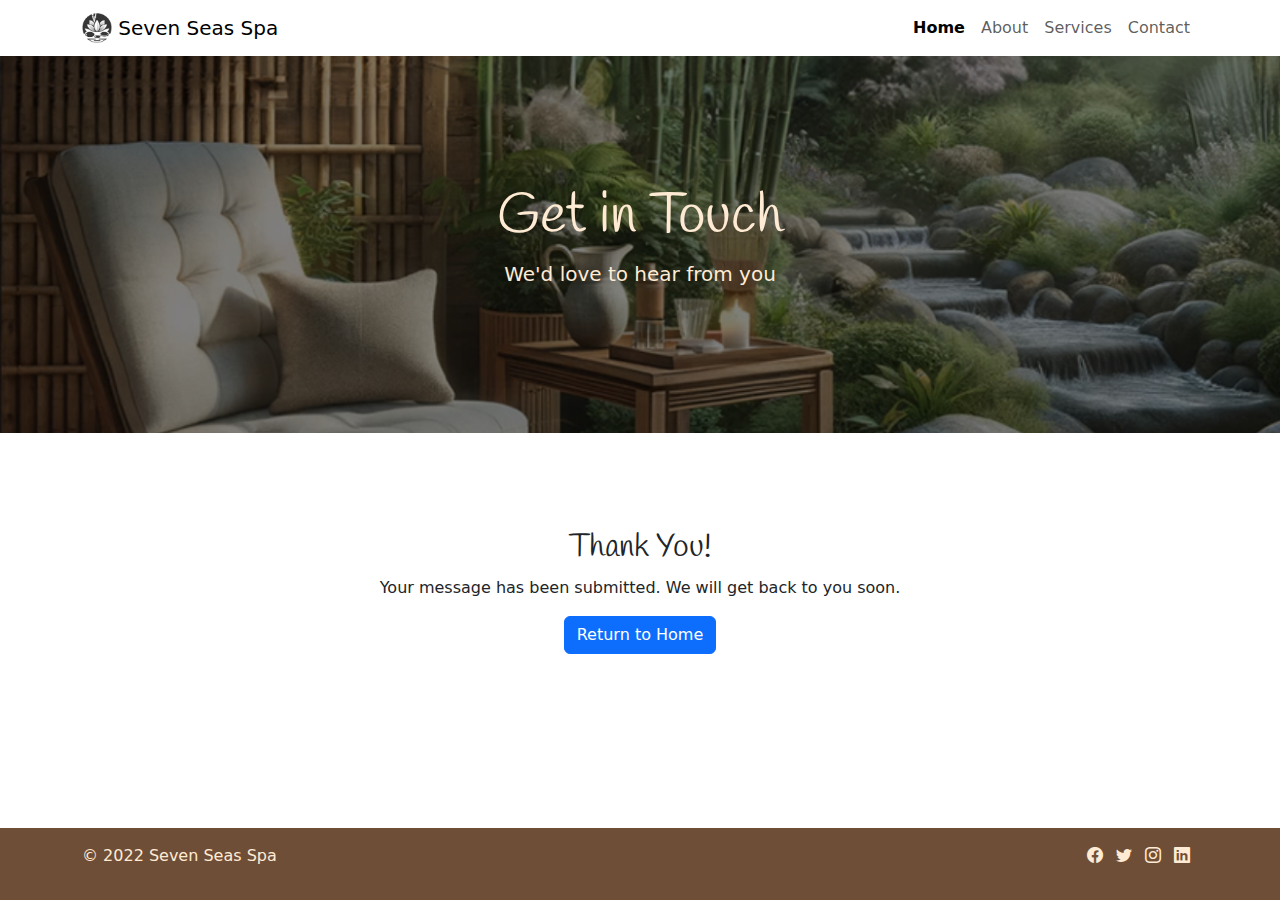
<file: thankyou.html>
<!DOCTYPE html>
<html lang="en">

<head>
    <meta charset="UTF-8">
    <meta name="viewport" content="width=device-width, initial-scale=1.0">
    <link href="https://cdn.jsdelivr.net/npm/bootstrap@5.3.3/dist/css/bootstrap.min.css" rel="stylesheet"
        integrity="sha384-QWTKZyjpPEjISv5WaRU9OFeRpok6YctnYmDr5pNlyT2bRjXh0JMhjY6hW+ALEwIH" crossorigin="anonymous">
    <link rel="stylesheet" href="https://cdn.jsdelivr.net/npm/bootstrap-icons@1.11.3/font/bootstrap-icons.min.css">
    <link href="https://fonts.googleapis.com/css2?family=Handlee&display=swap" rel="stylesheet">
    <link href="assets/css/style.css" rel="stylesheet">
    <title>Seven Seas Spa</title>
</head>

<body>
    <!-- Navigation Bar -->
    <nav class="navbar navbar-expand-lg navbar-light bg-white">
        <div class="container">
            <a class="navbar-brand" href="index.html">
                <img src="assets/images/logo.png" alt="Logo" width="30" height="30" class="d-inline-block align-top">
                Seven Seas Spa
            </a>
            <button class="navbar-toggler" type="button" data-bs-toggle="collapse" data-bs-target="#navbarNav"
                aria-controls="navbarNav" aria-expanded="false" aria-label="Toggle navigation">
                <span class="navbar-toggler-icon"></span>
            </button>
            <div class="collapse navbar-collapse justify-content-end" id="navbarNav">
                <ul class="navbar-nav">
                    <li class="nav-item active">
                        <a class="nav-link" href="index.html">Home</a>
                    </li>
                    <li class="nav-item">
                        <a class="nav-link" href="about.html">About</a>
                    </li>
                    <li class="nav-item">
                        <a class="nav-link" href="services.html">Services</a>
                    </li>
                    <li class="nav-item">
                        <a class="nav-link" href="contact.html">Contact</a>
                    </li>
                </ul>
            </div>
        </div>
    </nav>

    <!-- Hero Section -->
    <header class="hero text-center" id="mainContent">
        <div class="container">
            <h1 class="display-4">Get in Touch</h1>
            <p class="lead">We'd love to hear from you</p>
        </div>
    </header>

    <!-- Main Section -->
    <main class="container my-5">
        <div class="container">
            <!-- Thank You Message -->
            <section class="my-5 text-center contact-section">
                <h2>Thank You!</h2>
                <p>Your message has been submitted. We will get back to you soon.</p>
                <a href="index.html" class="btn btn-primary">Return to Home</a>
            </section>
        </div>
    </main>

    <!-- Footer -->
    <footer class="footer text-center text-lg-start py-3 mt-auto">
        <div class="container">
            <div class="row">
                <div class="col-md-6 text-md-start mb-3 mb-md-0">
                    <p>© 2022 Seven Seas Spa</p>
                </div>
                <div class="col-md-6 text-md-end">
                    <a href="https://www.facebook.com/Code.InstituteIRL/" target="_blank" rel="noopener noreferrer"
                        aria-label="Visit our Facebook page" class="me-2"><i class="bi bi-facebook"></i></a>
                    <a href="https://x.com/codeinstitute" target="_blank" rel="noopener noreferrer"
                        aria-label="Follow us on Twitter" class="me-2"><i class="bi bi-twitter"></i></a>
                    <a href="https://www.instagram.com/codeinstitute/" target="_blank" rel="noopener noreferrer"
                        aria-label="Follow us on Instagram" class="me-2"><i class="bi bi-instagram"></i></a>
                    <a href="https://www.linkedin.com/school/code-institute/" target="_blank" rel="noopener noreferrer"
                        aria-label="Connect with us on LinkedIn" class="me-2"><i class="bi bi-linkedin"></i></a>
                </div>
            </div>
        </div>
    </footer>

    <script src="https://cdn.jsdelivr.net/npm/bootstrap@5.3.3/dist/js/bootstrap.bundle.min.js"
        integrity="sha384-YvpcrYf0tY3lHB60NNkmXc5s9fDVZLESaAA55NDzOxhy9GkcIdslK1eN7N6jIeHz"
        crossorigin="anonymous"></script>

</body>

</html>
</file>
<file: assets/css/style.css>
/* Apply the Handlee font to all headings */
h1,
h2,
h3,
h4,
h5,
h6 {
    font-family: "Handlee", cursive;
}

.navbar-custom {
    color: #3b2f2f;
}

.navbar-custom .nav-link {
    color: #3b2f2f;
}

.navbar-custom .nav-link.active {
    font-weight: bold;
}

/* Make the navbar sticky */
.navbar {
    position: sticky;
    top: 0;
    z-index: 1000;
}

/* Style the hero section */
.hero {
    background: linear-gradient(rgba(0, 0, 0, 0.5), rgba(0, 0, 0, 0.5)),
        url("../images/hero.png");
    background-size: cover;
    background-repeat: no-repeat;
    background-attachment: fixed;
    color: #ffebd4;
    padding: 8rem 0;
}

body {
    display: flex;
    flex-direction: column;
    min-height: 100vh;
}

/* 
This CSS rule adds padding to the left and right of the body and main elements. 
This ensures that the content is not right up against the viewport on small screens.
*/
main {
    margin: 2rem 0;
}

/* Style the footer */
.footer {
    margin-top: auto;
    background-color: #6f4e37;
    color: #ffebd4;
}

.footer i.bi {
    color: #ffebd4;
    transition: color 0.2s, fill 0.2s;
}

footer i.bi:hover {
    color: #fff;
    fill: #fff;
}

/* Highlight the active nav link */
.nav-item.active .nav-link {
    color: #000000;
    /* Change to the color you want */
    font-weight: bolder;
    /* Makes the text bold */
}

/* Style the service cards */
.card {
    border: none;
}

.card-img-top {
    height: 200px;
    object-fit: cover;
}

/* Set the size of the testimonial images */
.testimonial-image {
    width: 100px;
    height: 100px;
}
</file>
